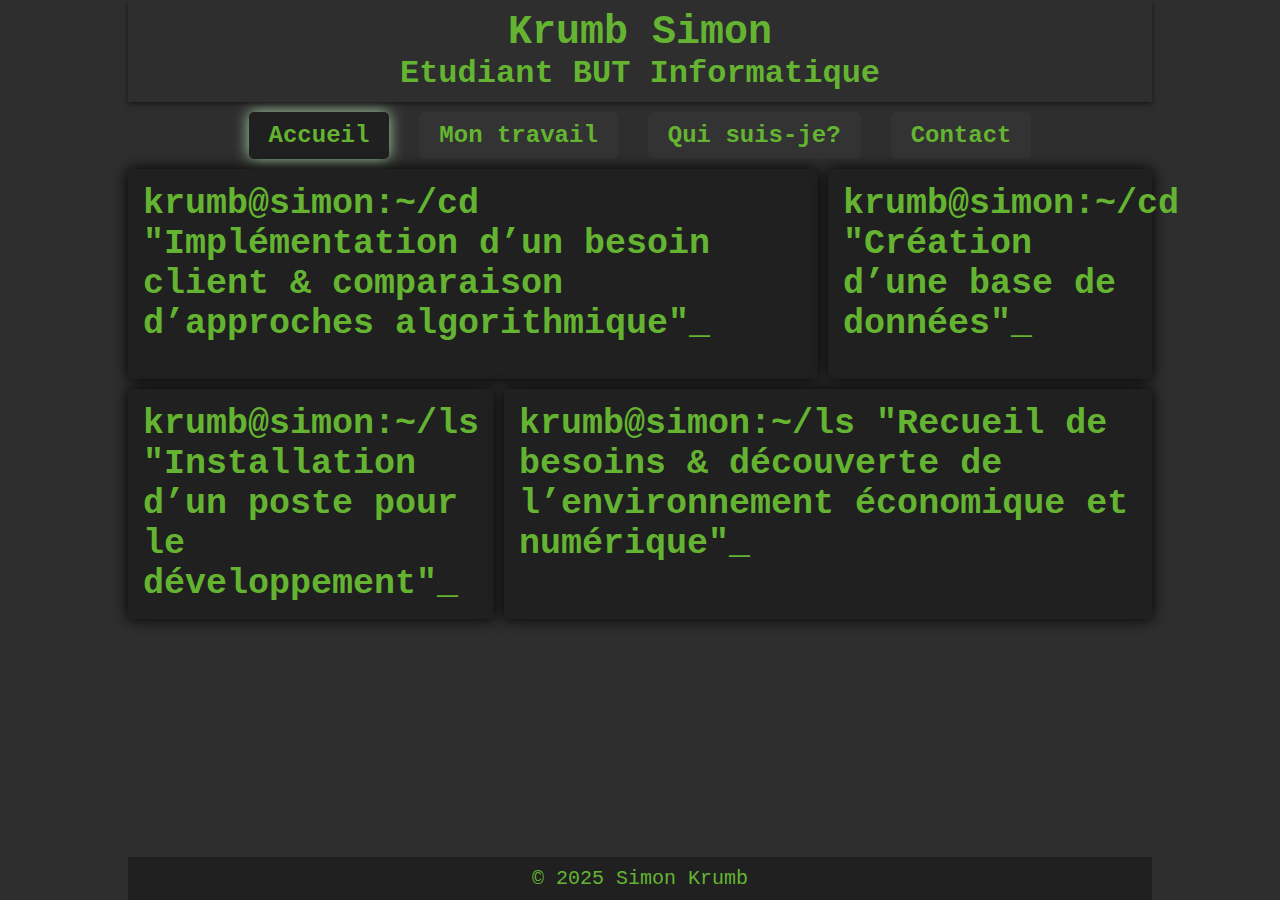
<file: index.html>
<!DOCTYPE html>
<html lang="fr">
<head>
    <meta charset="UTF-8">
    <meta name="viewport" content="width=device-width, initial-scale=1.0">
    <title>Simon Krumb</title>
    <link rel="stylesheet" href="./css/index.css">
    <link rel="stylesheet" href="./css/global.css">
</head>
<body>
    <header>
        
        <h1>Krumb Simon</h1>
        <h2>Etudiant BUT Informatique</h2>
    </header>

    <nav>
        <ul>
            <li class="current"><a href="">Accueil</a></li>
            <li><a href="./projets/">Mon travail</a></li>
            <li><a href="./qui-suis-je/">Qui suis-je?</a></li>
            <li><a href="./contact/">Contact</a></li>
        </ul>
    </nav>

    <main>
        <div>
            <article>
                <a href="./projets/index.html#1">
                    <div>
                        <h3>krumb@simon:~/cd "Implémentation d’un besoin client & comparaison d’approches algorithmique"_</h3>
                    </div>
                </a>
            </article>

            <article>
                <a href="./projets/index.html#3">
                    <div>
                        <h3>krumb@simon:~/cd "Création d’une base de données"_</h3>
                    </div>
                </a>
            </article>
            
            <article>
                <a href="./projets/index.html#2">
                    <div>
                        <h3>krumb@simon:~/ls "Installation d’un poste pour le développement"_</h3>
                    </div>
                </a>
            </article>
            
            <article>
                <a href="./projets/index.html#4">
                    <div>
                        <h3>krumb@simon:~/ls "Recueil de besoins & découverte de l’environnement économique et numérique"_</h3>
                    </div>
                </a>
            </article>
        </div>
    </main>

    <footer>
        <p>&copy; 2025 Simon Krumb</p>
    </footer>
</body>
</html>
</file>
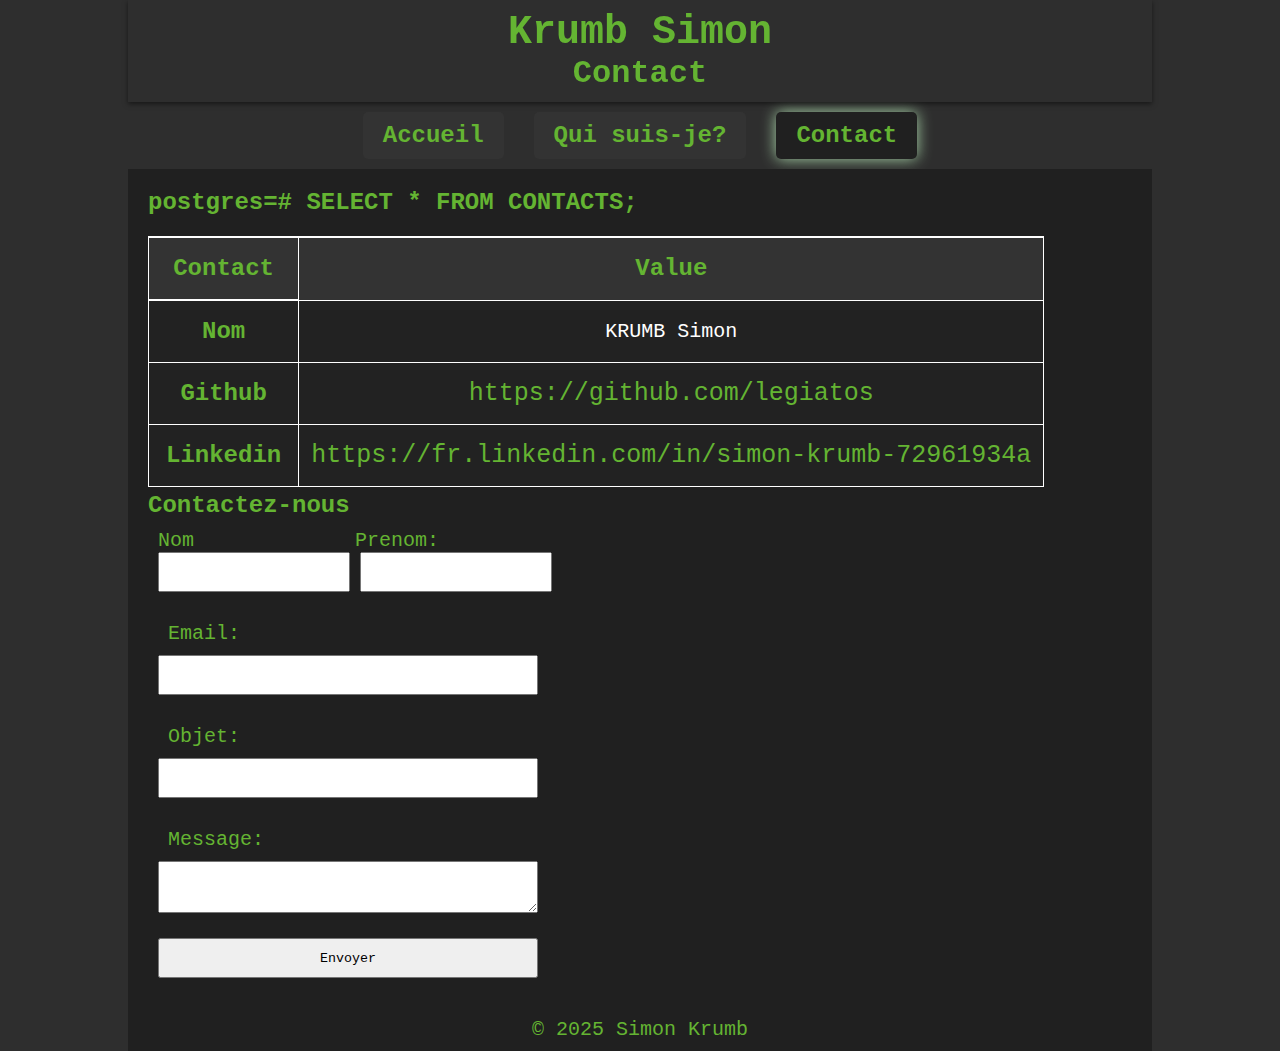
<file: contact/index.html>
<!DOCTYPE html>
<html lang="fr">
<head>
    <meta charset="UTF-8">
    <meta name="viewport" content="width=device-width, initial-scale=1.0">
    <title>Contact</title>
    <link rel="stylesheet" href="../css/global.css">
    <link rel="stylesheet" href="contact.css">
</head>
<body>
    <header>
        <h1>Krumb Simon</h1>
        <h2>Contact</h2>
    </header>

    <nav>
        <ul>
            <li><a href="../">Accueil</a></li>
            <!-- <li><a href="../projets/">Mon travail</a></li> -->
            <li><a href="../qui-suis-je/">Qui suis-je?</a></li>
            <li class="current"><a href="../contact/">Contact</a></li>
        </ul>
    </nav>

    <main>
        <article>
            <h4>postgres=# SELECT * FROM CONTACTS;</h4>
            <div class="ascii-table-container">
                <table class="ascii-table">
                    <thead>
                        <tr>
                            <th><h4>Contact</h4></th>
                            <th><h4>Value</h4></th>
                        </tr>
                    </thead>
                    <tbody>
                        <tr>
                            <th><h4>Nom</h4></th>
                            <td><p>KRUMB Simon</p></td>
                        </tr>
                        <tr>
                            <th><h4>Github</h4></th>
                            <td><p><a href="https://github.com/legiatos" target="_blank">https://github.com/legiatos</a></p></td>
                        </tr>
                        <!-- <tr>
                            <th><h4>E-Mail</h4></th>
                            <td><p><a href="mailto:simon.krumb@gmail.com" target="_blank">simon.krumb@gmail.com</a></p></td>
                        </tr> -->
                        <!-- <tr>
                            <th><h4>Adresse</h4></th>
                            <td><p>137 Ch. des Monts dessus 73000 Bassens</p></td>
                        </tr> -->
                        <tr>
                            <th><h4>Linkedin</h4></th>
                            <td><p><a href="https://fr.linkedin.com/in/simon-krumb-72961934a" target="_blank">https://fr.linkedin.com/in/simon-krumb-72961934a</a></p></td>
                        </tr>
                    </tbody>
                </table>
            </div>
            
            <h4>Contactez-nous</h4>
            <div class="form">
                <form action="">
                    <div>
                        <label><p>Nom</p><input type="text" name="nom" id="nom"></label>
                        <label><p>Prenom: </p><input type="text" name="prenom" id="prenom"></label>
                    </div>
                    <label><p>Email: </p><input type="email" name="mail" id="mail"></label>
                    
                    <!-- <label>
                        <p>Option: </p>
                        <select name="" id="">
                            <option value="">1</option>
                            <option value="">2</option>
                            <option value="">3</option>
                            <option value="">4</option>
                            <option value="">5</option>
                        </select>
                    </label> -->
                    <label><p>Objet: </p><input type="text" name="objet" id="objet"></label>
                    
                    <label><p>Message: </p><textarea name="message" id="message"></textarea></label>
                    <input type="submit" value="Envoyer">
                </form>
                
            </div>
        </article>
    </main>

    <footer>
        <p>&copy; 2025 Simon Krumb</p>
    </footer>
</body>
</html>
</file>
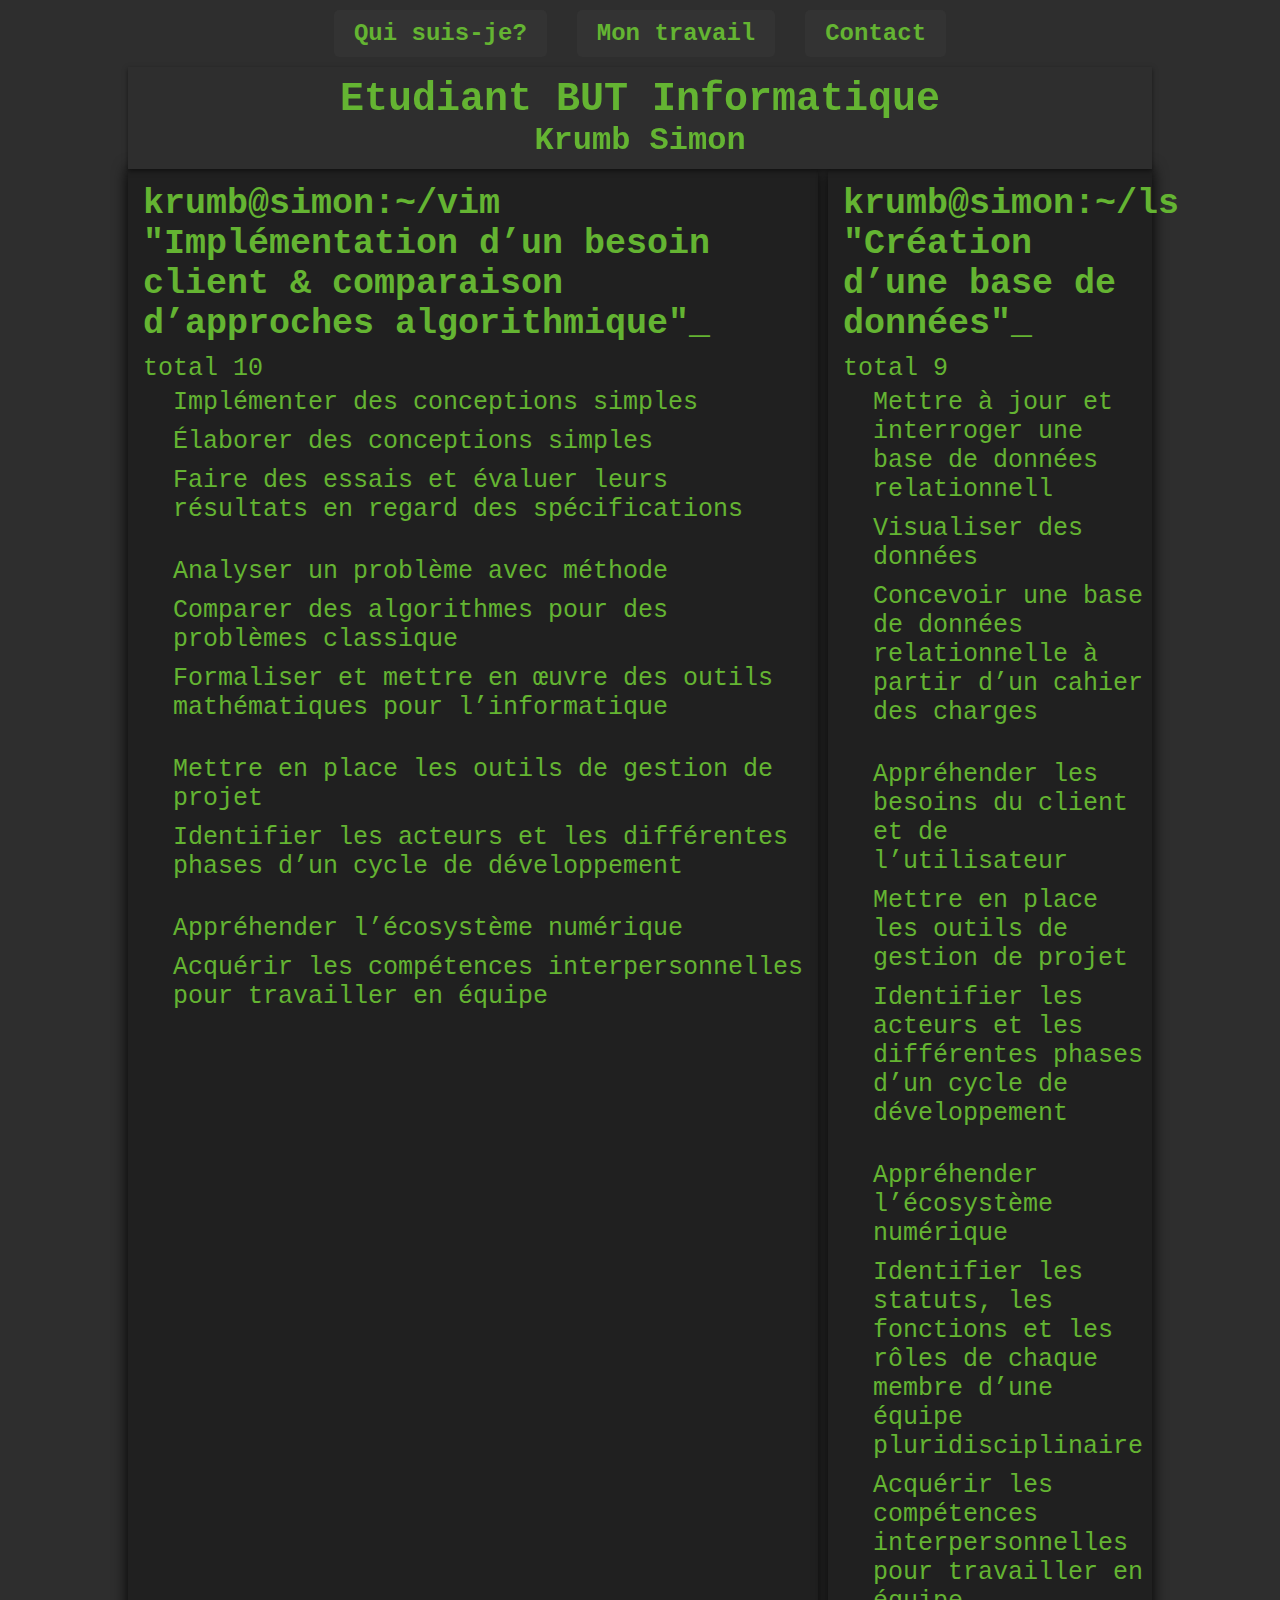
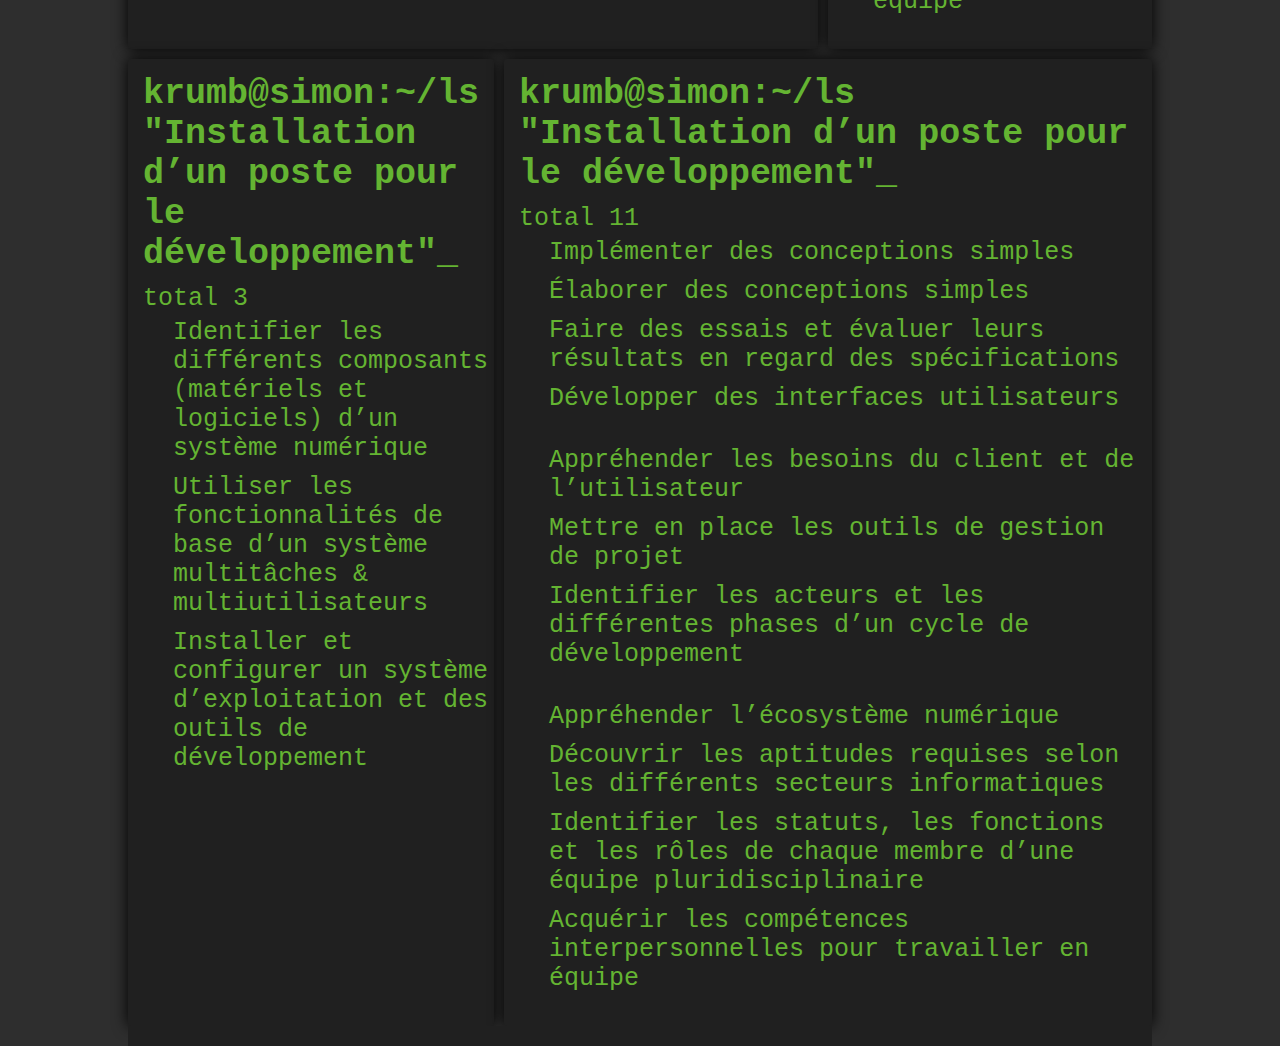
<file: html/index.html>
<!-- pas de "mes projets: " -->

<!DOCTYPE html>
<html lang="fr">
<head>
    <meta charset="UTF-8">
    <meta name="viewport" content="width=device-width, initial-scale=1.0">
    <title>Simon Krumb</title>
    <link rel="stylesheet" href="../css/index.css">
    <link rel="stylesheet" href="../css/global.css">
</head>
    <nav>
        <ul>
            <li><a href="./qui_suis_je.html">Qui suis-je?</a></li>
            <li><a href="./projets.html">Mon travail</a></li>
            <li><a href="./contact.html">Contact</a></li>
        </ul>
    </nav>
    <header>
        <h1>Etudiant BUT Informatique</h1>
        <h2>Krumb Simon</h2>
    </header>
    <main>
        <div>
            <article>
                <a href="projets.html">
                    <div>
                        <h3>krumb@simon:~/vim "Implémentation d’un besoin client & comparaison d’approches algorithmique"_</h3>
                        <p>total 10</p>
                        <ul>
                            <li>Implémenter des conceptions simples</li>
                            <li>Élaborer des conceptions simples</li>
                            <li>Faire des essais et évaluer leurs résultats en regard des spécifications</li>
                            <br>
                            <li>Analyser un problème avec méthode</li>
                            <li>Comparer des algorithmes pour des problèmes classique</li>
                            <li>Formaliser et mettre en œuvre des outils mathématiques pour l’informatique</li>
                            <br>
                            <li>Mettre en place les outils de gestion de projet</li>
                            <li>Identifier les acteurs et les différentes phases d’un cycle de développement</li>
                            <br>
                            <li>Appréhender l’écosystème numérique</li>
                            <li>Acquérir les compétences interpersonnelles pour travailler en équipe</li>
                        </ul>
                    </div>
                </a>
            </article>

            
            <article>
                <a href="./projets.html">
                    <div>
                        <h3>krumb@simon:~/ls "Création d’une base de données"_</h3>
                        <p>total 9</p>
                        <ul>
                            <li>Mettre à jour et interroger une base de données relationnell</li>
                            <li>Visualiser des données</li>
                            <li>Concevoir une base de données relationnelle à partir d’un cahier des charges</li>
                            <br>
                            <li>Appréhender les besoins du client et de l’utilisateur</li>
                            <li>Mettre en place les outils de gestion de projet</li>
                            <li>Identifier les acteurs et les différentes phases d’un cycle de développement</li>
                            <br>
                            <li>Appréhender l’écosystème numérique</li>
                            <li>Identifier les statuts, les fonctions et les rôles de chaque membre d’une équipe pluridisciplinaire</li>
                            <li>Acquérir les compétences interpersonnelles pour travailler en équipe</li>
                            <br>
                        </ul>
                    </div>
                </a>
                
                
            </article>
            <article>
                <a href="./projets.html">
                    <div>
                        <h3>krumb@simon:~/ls "Installation d’un poste pour le développement"_</h3>
                        <p>total 3</p>
                        <ul>
                            <li>Identifier les différents composants (matériels et logiciels) d’un système numérique</li>
                            <li>Utiliser les fonctionnalités de base d’un système multitâches & multiutilisateurs</li>
                            <li>Installer et configurer un système d’exploitation et des outils de développement</li>
                        </ul>
                    </div>
                </a>
            </article>
            <article>
                <a href="./projets.html">
                    <div>
                        <h3>krumb@simon:~/ls "Installation d’un poste pour le développement"_</h3>
                        <p>total 11</p>
                        <ul>
                            <li>Implémenter des conceptions simples</li>
                            <li>Élaborer des conceptions simples</li>
                            <li>Faire des essais et évaluer leurs résultats en regard des spécifications</li>
                            <li>Développer des interfaces utilisateurs</li>
                            <br>
                            <li>Appréhender les besoins du client et de l’utilisateur</li>
                            <li>Mettre en place les outils de gestion de projet</li>
                            <li>Identifier les acteurs et les différentes phases d’un cycle de développement</li>
                            <br>
                            <li>Appréhender l’écosystème numérique</li>
                            <li>Découvrir les aptitudes requises selon les différents secteurs informatiques</li>
                            <li>Identifier les statuts, les fonctions et les rôles de chaque membre d’une équipe pluridisciplinaire</li>
                            <li>Acquérir les compétences interpersonnelles pour travailler en équipe</li>
                            <br>
                        </ul>
                    </div>
                </a>
            </article>
        </div>

    </main>
    <footer>

    </footer>
</html>
</file>
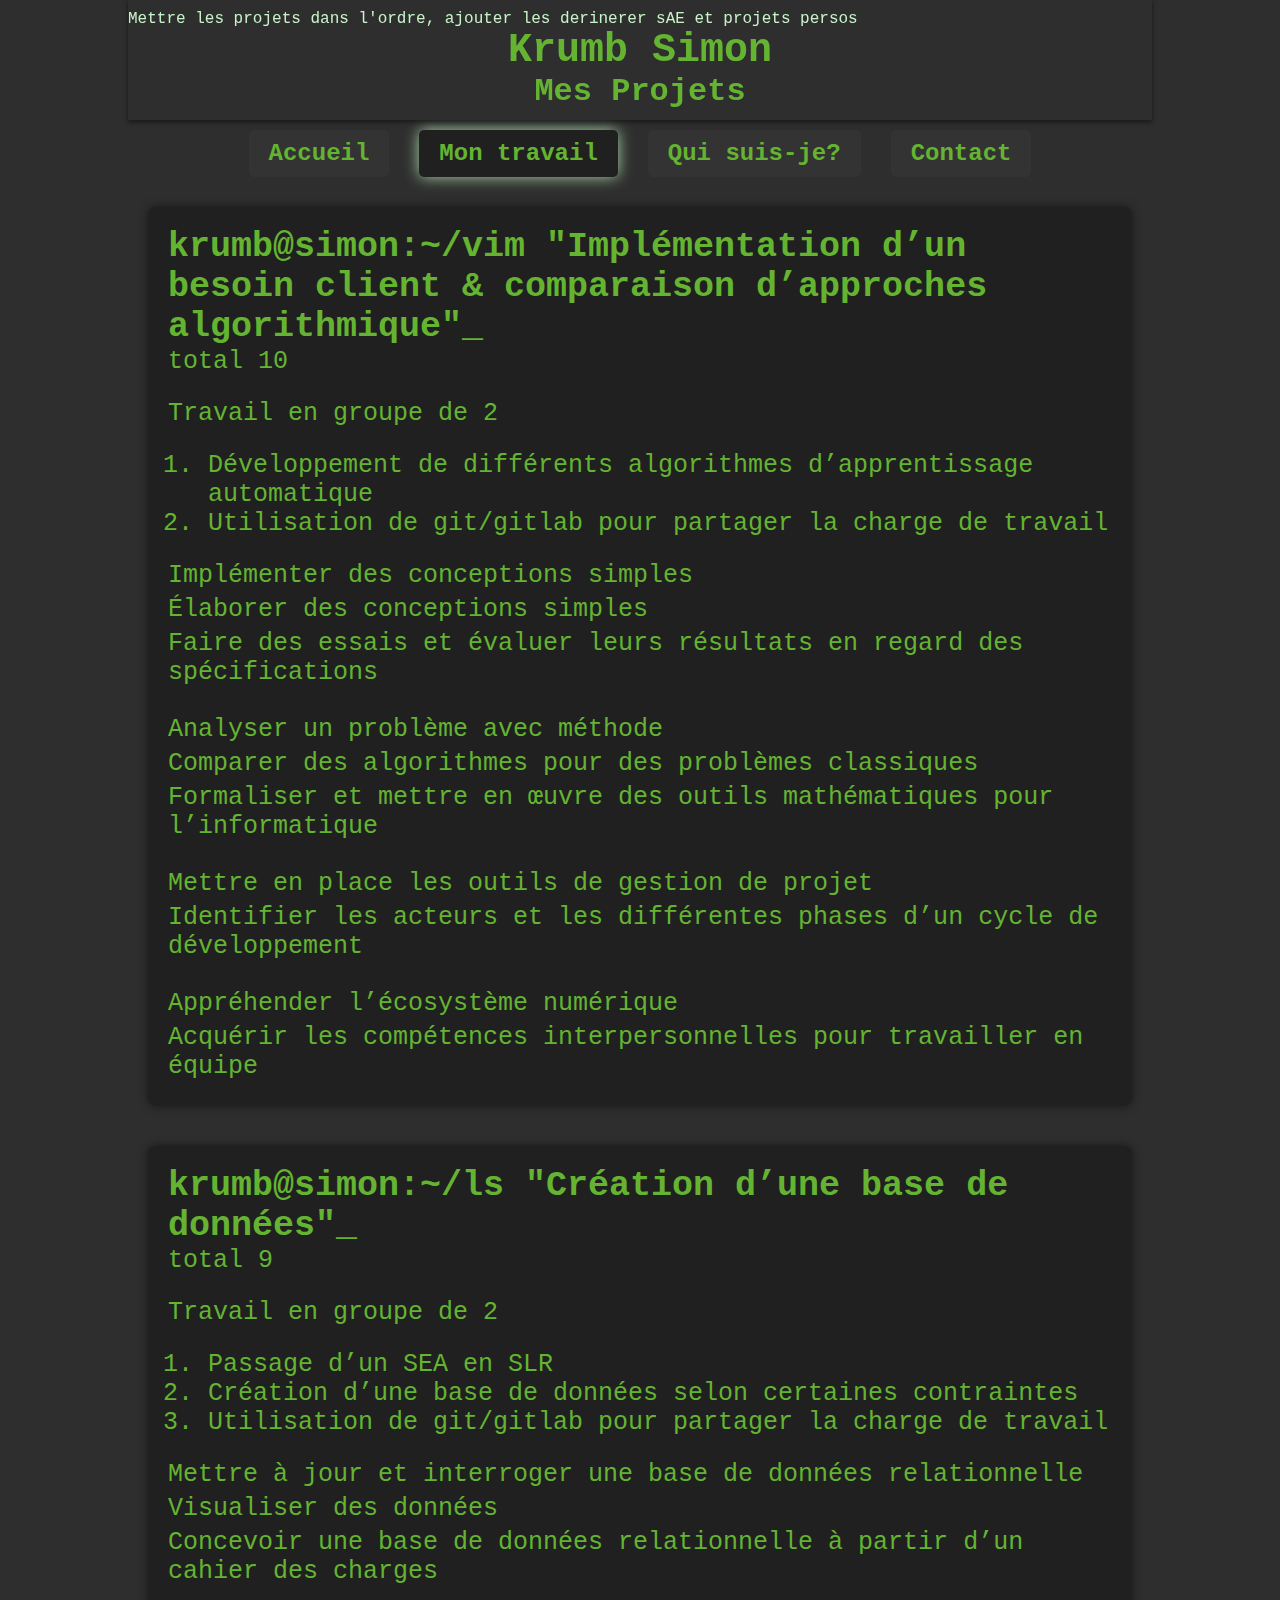
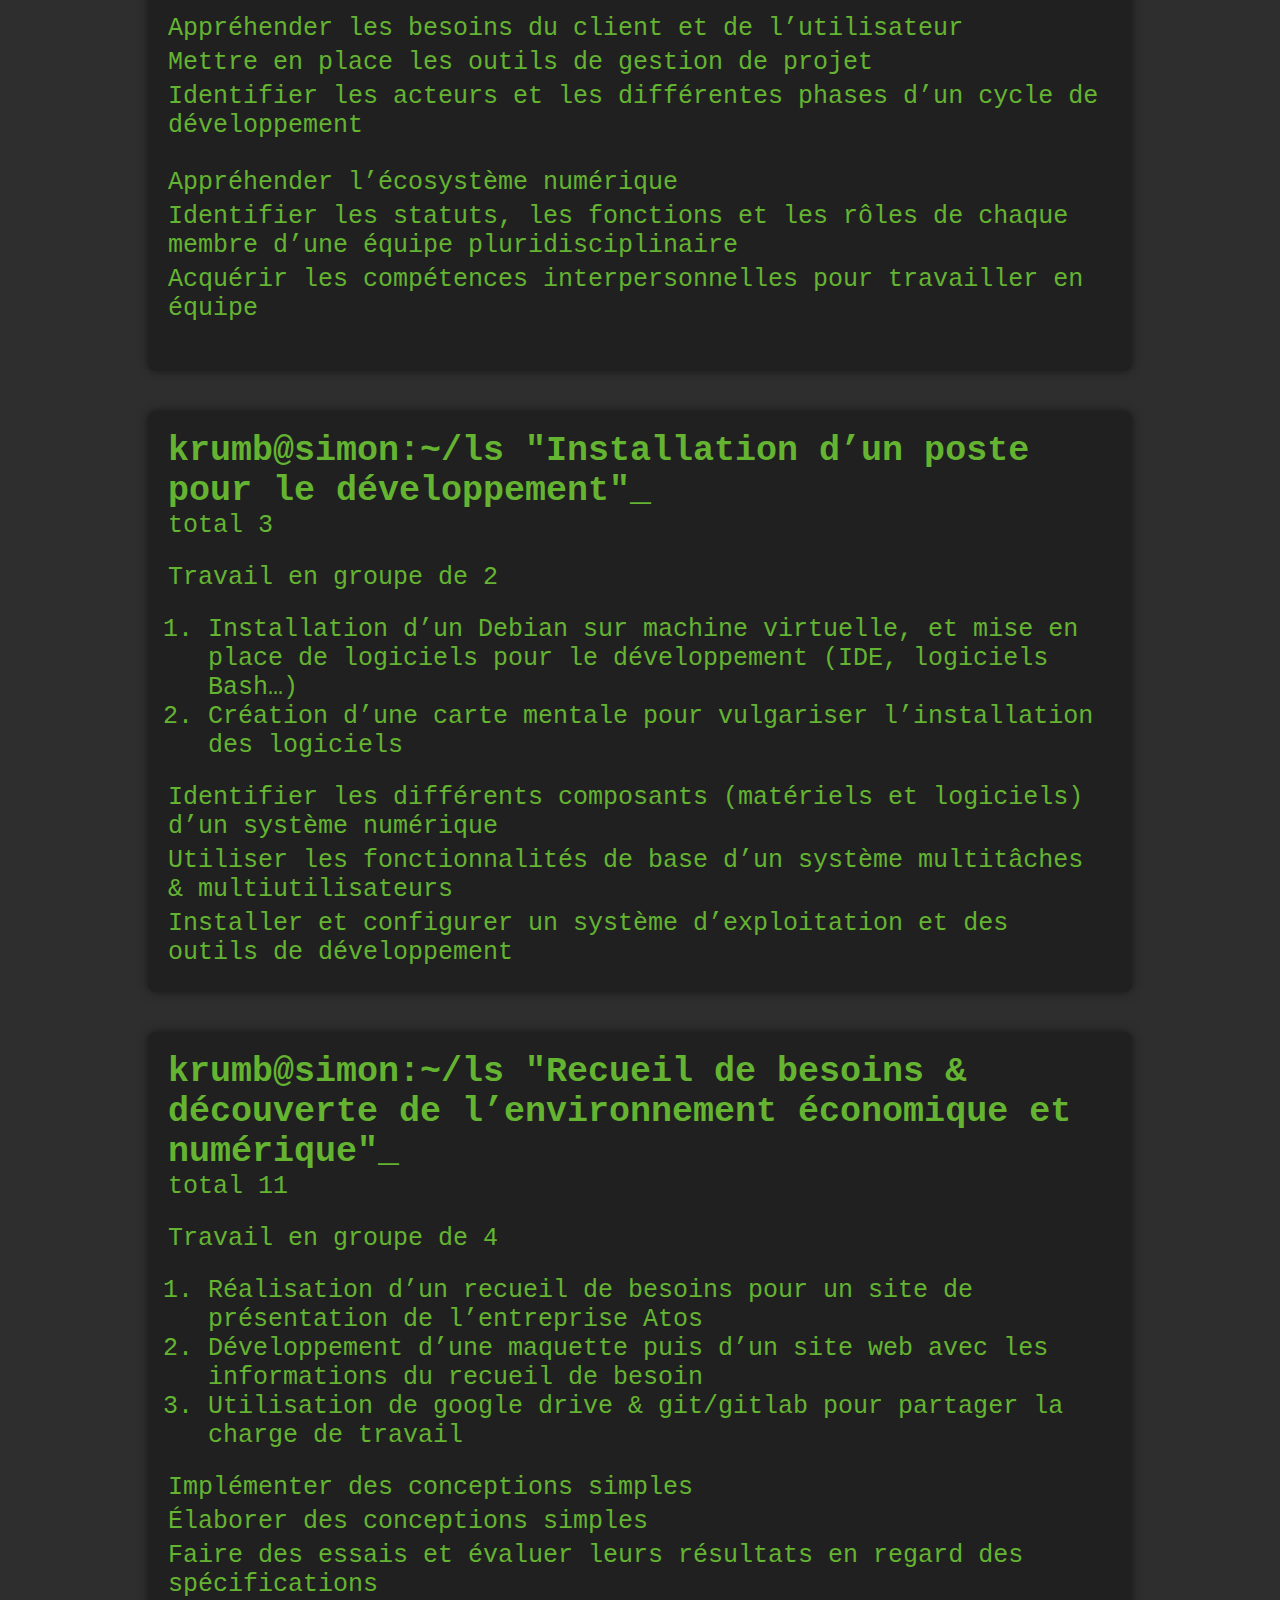
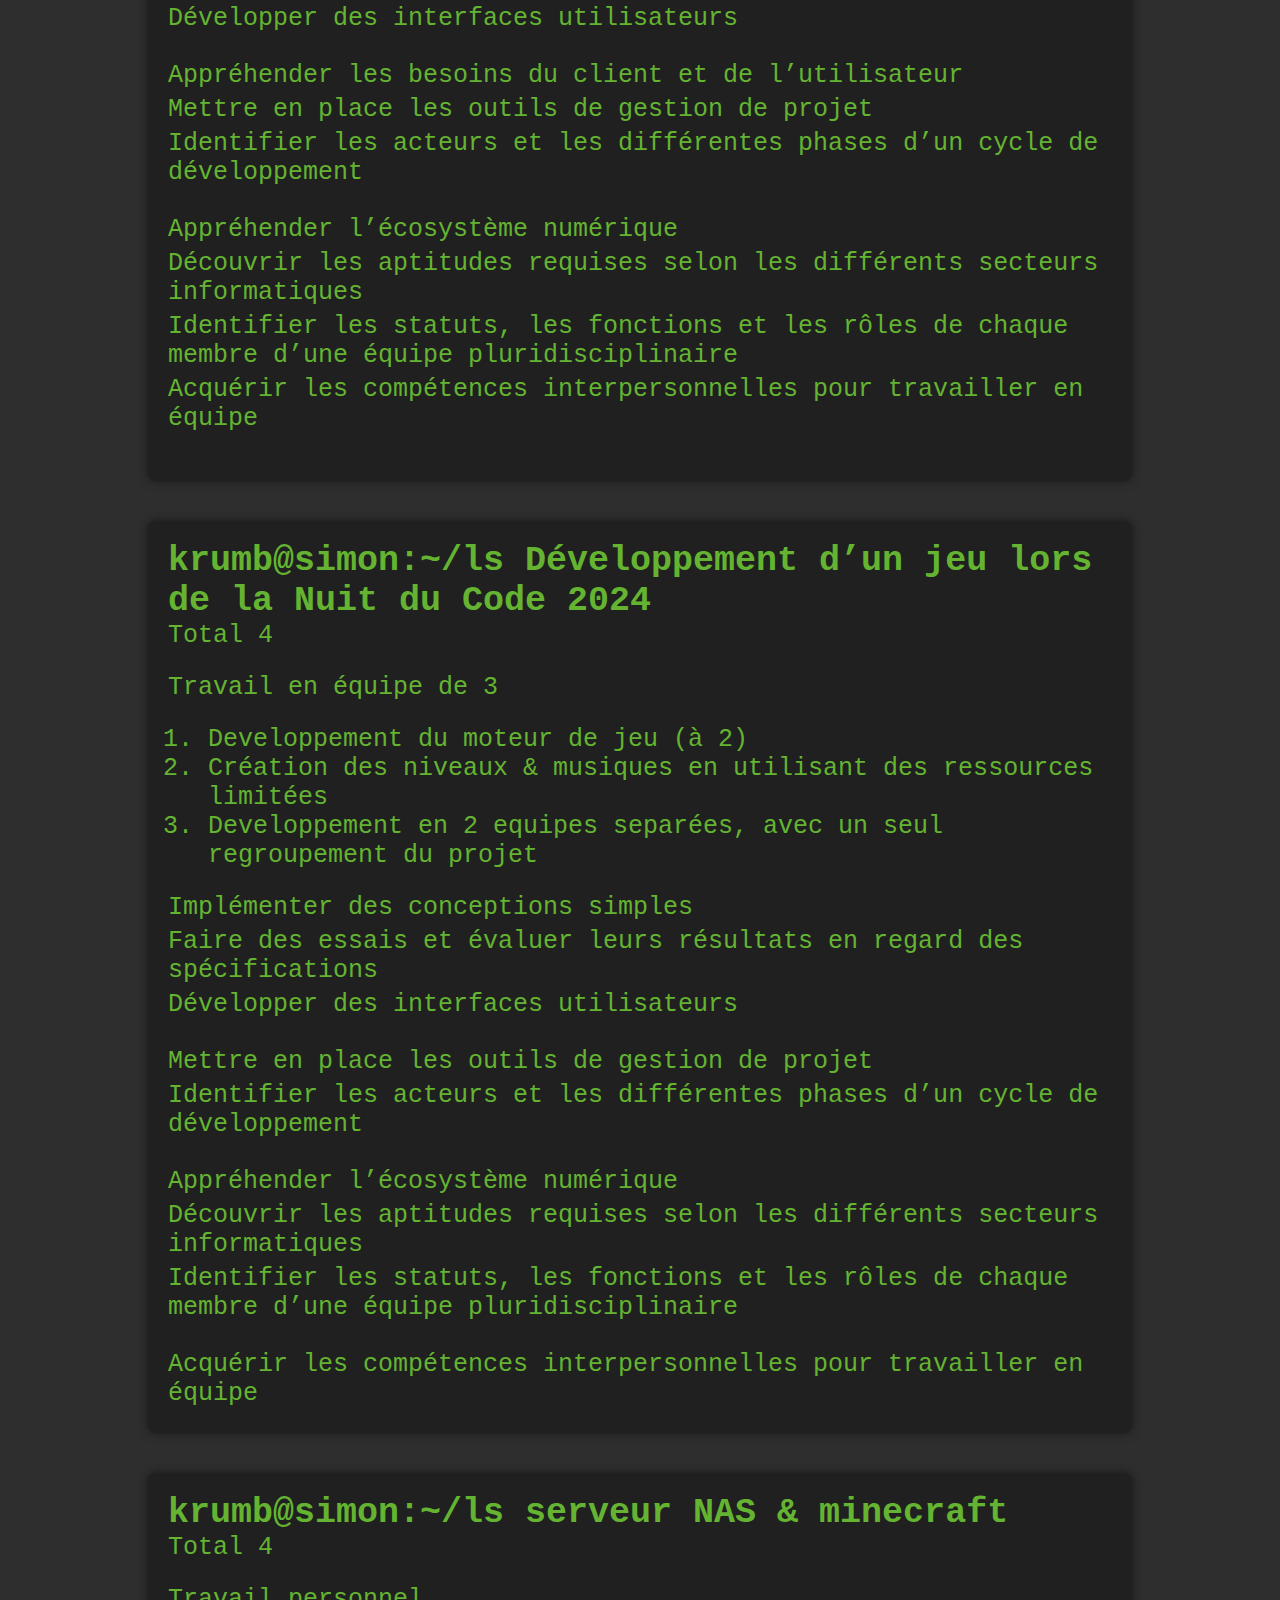
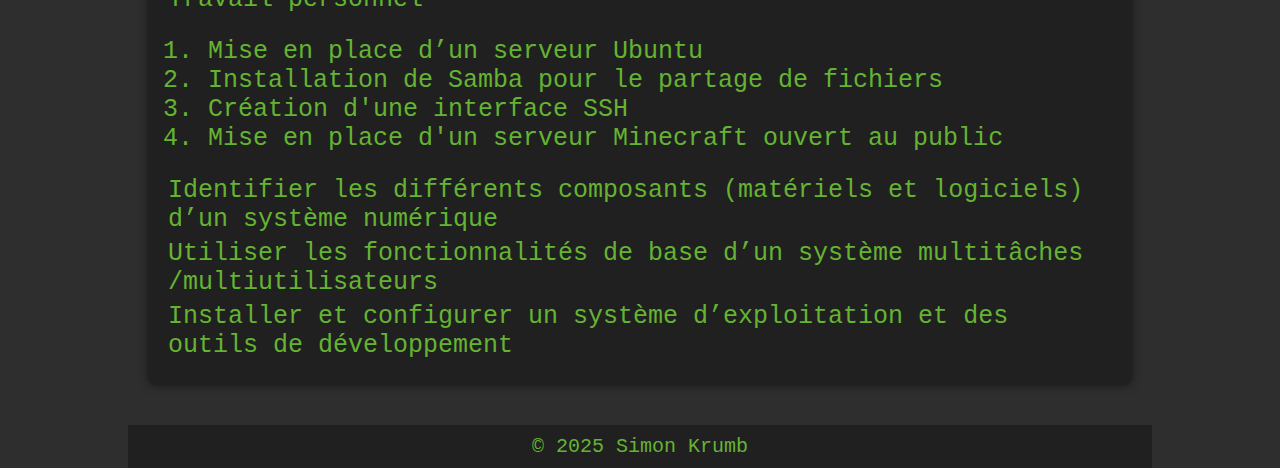
<file: projets/index.html>
<!DOCTYPE html>
<html lang="fr">
<head>
    <meta charset="UTF-8">
    <meta name="viewport" content="width=device-width, initial-scale=1.0">
    <title>Mes Projets</title>
    <link rel="stylesheet" href="../css/global.css">
    <link rel="stylesheet" href="projets.css">
</head>
<body>
    <header>
        Mettre les projets dans l'ordre, ajouter les derinerer sAE et projets persos
        <h1>Krumb Simon</h1>
        <h2>Mes Projets</h2>
    </header>

    <nav>
        <ul>
            <li><a href="../">Accueil</a></li>
            <li class="current"><a href="../projets/">Mon travail</a></li>
            <li><a href="../qui-suis-je/">Qui suis-je?</a></li>
            <li><a href="../contact/">Contact</a></li>
        </ul>
    </nav>

    <main>
        <div>
            <article id="1">
                <a href="#1">
                    <div>
                        <h3>krumb@simon:~/vim "Implémentation d’un besoin client & comparaison d’approches algorithmique"_</h3>
                        <p>total 10</p>
                        <br>
                        <p>Travail en groupe de 2</p>
                        <br>
                        <ol>
                            <li>Développement de différents algorithmes d’apprentissage automatique</li>
                            <li>Utilisation de git/gitlab pour partager la charge de travail</li>
                        </ol>
                        <br>
                        <ul>
                            <li>Implémenter des conceptions simples</li>
                            <li>Élaborer des conceptions simples</li>
                            <li>Faire des essais et évaluer leurs résultats en regard des spécifications</li>
                            <br>
                            <li>Analyser un problème avec méthode</li>
                            <li>Comparer des algorithmes pour des problèmes classiques</li>
                            <li>Formaliser et mettre en œuvre des outils mathématiques pour l’informatique</li>
                            <br>
                            <li>Mettre en place les outils de gestion de projet</li>
                            <li>Identifier les acteurs et les différentes phases d’un cycle de développement</li>
                            <br>
                            <li>Appréhender l’écosystème numérique</li>
                            <li>Acquérir les compétences interpersonnelles pour travailler en équipe</li>
                        </ul>
                        
                    </div>
                </a>
            </article>

            <article id="3">
                <a href="#3">
                    <div>
                        <h3>krumb@simon:~/ls "Création d’une base de données"_</h3>
                        <p>total 9</p>
                        <br>
                        <p>Travail en groupe de 2</p>
                        <br>
                        <ol>
                            <li>Passage d’un SEA en SLR</li> 
                            <li>Création d’une base de données selon certaines contraintes </li>
                            <li>Utilisation de git/gitlab pour partager la charge de travail </li>
                        </ol>
                        <br>
                        <ul>
                            <li>Mettre à jour et interroger une base de données relationnelle</li>
                            <li>Visualiser des données</li>
                            <li>Concevoir une base de données relationnelle à partir d’un cahier des charges</li>
                            <br>
                            <li>Appréhender les besoins du client et de l’utilisateur</li>
                            <li>Mettre en place les outils de gestion de projet</li>
                            <li>Identifier les acteurs et les différentes phases d’un cycle de développement</li>
                            <br>
                            <li>Appréhender l’écosystème numérique</li>
                            <li>Identifier les statuts, les fonctions et les rôles de chaque membre d’une équipe pluridisciplinaire</li>
                            <li>Acquérir les compétences interpersonnelles pour travailler en équipe</li>
                            <br>
                        </ul>
                    </div>
                </a>
            </article>
            
            <article id="2">
                <a href="#2">
                    <div>
                        <h3>krumb@simon:~/ls "Installation d’un poste pour le développement"_</h3>
                        <p>total 3</p>
                        <br>
                        <p>Travail en groupe de 2</p>
                        <br>
                        <ol>
                            <li>Installation d’un Debian sur machine virtuelle, et mise en place de logiciels pour le développement (IDE, logiciels Bash…)</li> 
                            <li>Création d’une carte mentale pour vulgariser l’installation des logiciels </li>
                        </ol>
                        <br>
                        <ul>
                            <li>Identifier les différents composants (matériels et logiciels) d’un système numérique</li>
                            <li>Utiliser les fonctionnalités de base d’un système multitâches & multiutilisateurs</li>
                            <li>Installer et configurer un système d’exploitation et des outils de développement</li>
                        </ul>
                    </div>
                </a>
            </article>
            
            <article id="4">
                <a href="#4">
                    <div>
                        <h3>krumb@simon:~/ls "Recueil de besoins & découverte de l’environnement économique et numérique"_</h3>
                        <p>total 11</p>
                        <br>
                        <p>Travail en groupe de 4</p>
                        <br>
                        <ol>
                            <li>Réalisation d’un recueil de besoins pour un site de présentation de l’entreprise Atos </li> 
                            <li>Développement d’une maquette puis d’un site web avec les informations du recueil de besoin </li>
                            <li>Utilisation de google drive & git/gitlab pour partager la charge de travail</li>
                        </ol>
                        <br>
                        <ul>
                            <li>Implémenter des conceptions simples</li>
                            <li>Élaborer des conceptions simples</li>
                            <li>Faire des essais et évaluer leurs résultats en regard des spécifications</li>
                            <li>Développer des interfaces utilisateurs</li>
                            <br>
                            <li>Appréhender les besoins du client et de l’utilisateur</li>
                            <li>Mettre en place les outils de gestion de projet</li>
                            <li>Identifier les acteurs et les différentes phases d’un cycle de développement</li>
                            <br>
                            <li>Appréhender l’écosystème numérique</li>
                            <li>Découvrir les aptitudes requises selon les différents secteurs informatiques</li>
                            <li>Identifier les statuts, les fonctions et les rôles de chaque membre d’une équipe pluridisciplinaire</li>
                            <li>Acquérir les compétences interpersonnelles pour travailler en équipe</li>
                            <br>
                        </ul>
                    </div>
                </a>
            </article>
            <article id="5">
                <a href="#5">
                    <h3>krumb@simon:~/ls Développement d’un jeu lors de la Nuit du Code 2024</h3>
                    <p>Total 4</p>
                    <br>
                    <p>Travail en équipe de 3</p>
                    <br>
                    <ol>
                        <li>Developpement du moteur de jeu (à 2)</li>
                        <li>Création des niveaux & musiques en utilisant des ressources limitées</li>
                        <li>Developpement en 2 equipes separées, avec un seul regroupement du projet</li>
                    </ol>
                    <br>
                    <ul>
                        <li>Implémenter des conceptions simples</li>
                        <li>Faire des essais et évaluer leurs résultats en regard des spécifications </li>
                        <li>Développer des interfaces utilisateurs </li>
                        <br>
                        <li>Mettre en place les outils de gestion de projet </li>
                        <li>Identifier les acteurs et les différentes phases d’un cycle de développement</li>
                        <br>
                        <li>Appréhender l’écosystème numérique </li>
                        <li>Découvrir les aptitudes requises selon les différents secteurs informatiques</li>
                        <li>Identifier les statuts, les fonctions et les rôles de chaque membre d’une équipe pluridisciplinaire</li>
                        <br>
                        <li>Acquérir les compétences interpersonnelles pour travailler en équipe</li>
                    </ul>
                </a>
            </article>
            <article id="6">
                <a href="#6">
                    <h3>krumb@simon:~/ls serveur NAS & minecraft</h3>
                    <p>Total 4</p>
                    <br>
                    <p>Travail personnel</p>
                    <br>
                    <ol>
                        <li>Mise en place d’un serveur Ubuntu</li>
                        <li>Installation de Samba pour le partage de fichiers</li>
                        <li>Création d'une interface SSH</li>
                        <li>Mise en place d'un serveur Minecraft ouvert au public</li>
                    </ol>
                    <br>
                    <ul>
                        <li>Identifier les différents composants (matériels et logiciels) d’un système numérique</li>
                        <li>Utiliser les fonctionnalités de base d’un système multitâches /multiutilisateurs </li>
                        <li>Installer et configurer un système d’exploitation et des outils de développement</li>
                    </ul>
                </a>
            </article>
            
        </div>
    </main>

    <footer>
        <p>&copy; 2025 Simon Krumb</p>
    </footer>
</body>
</html>
</file>
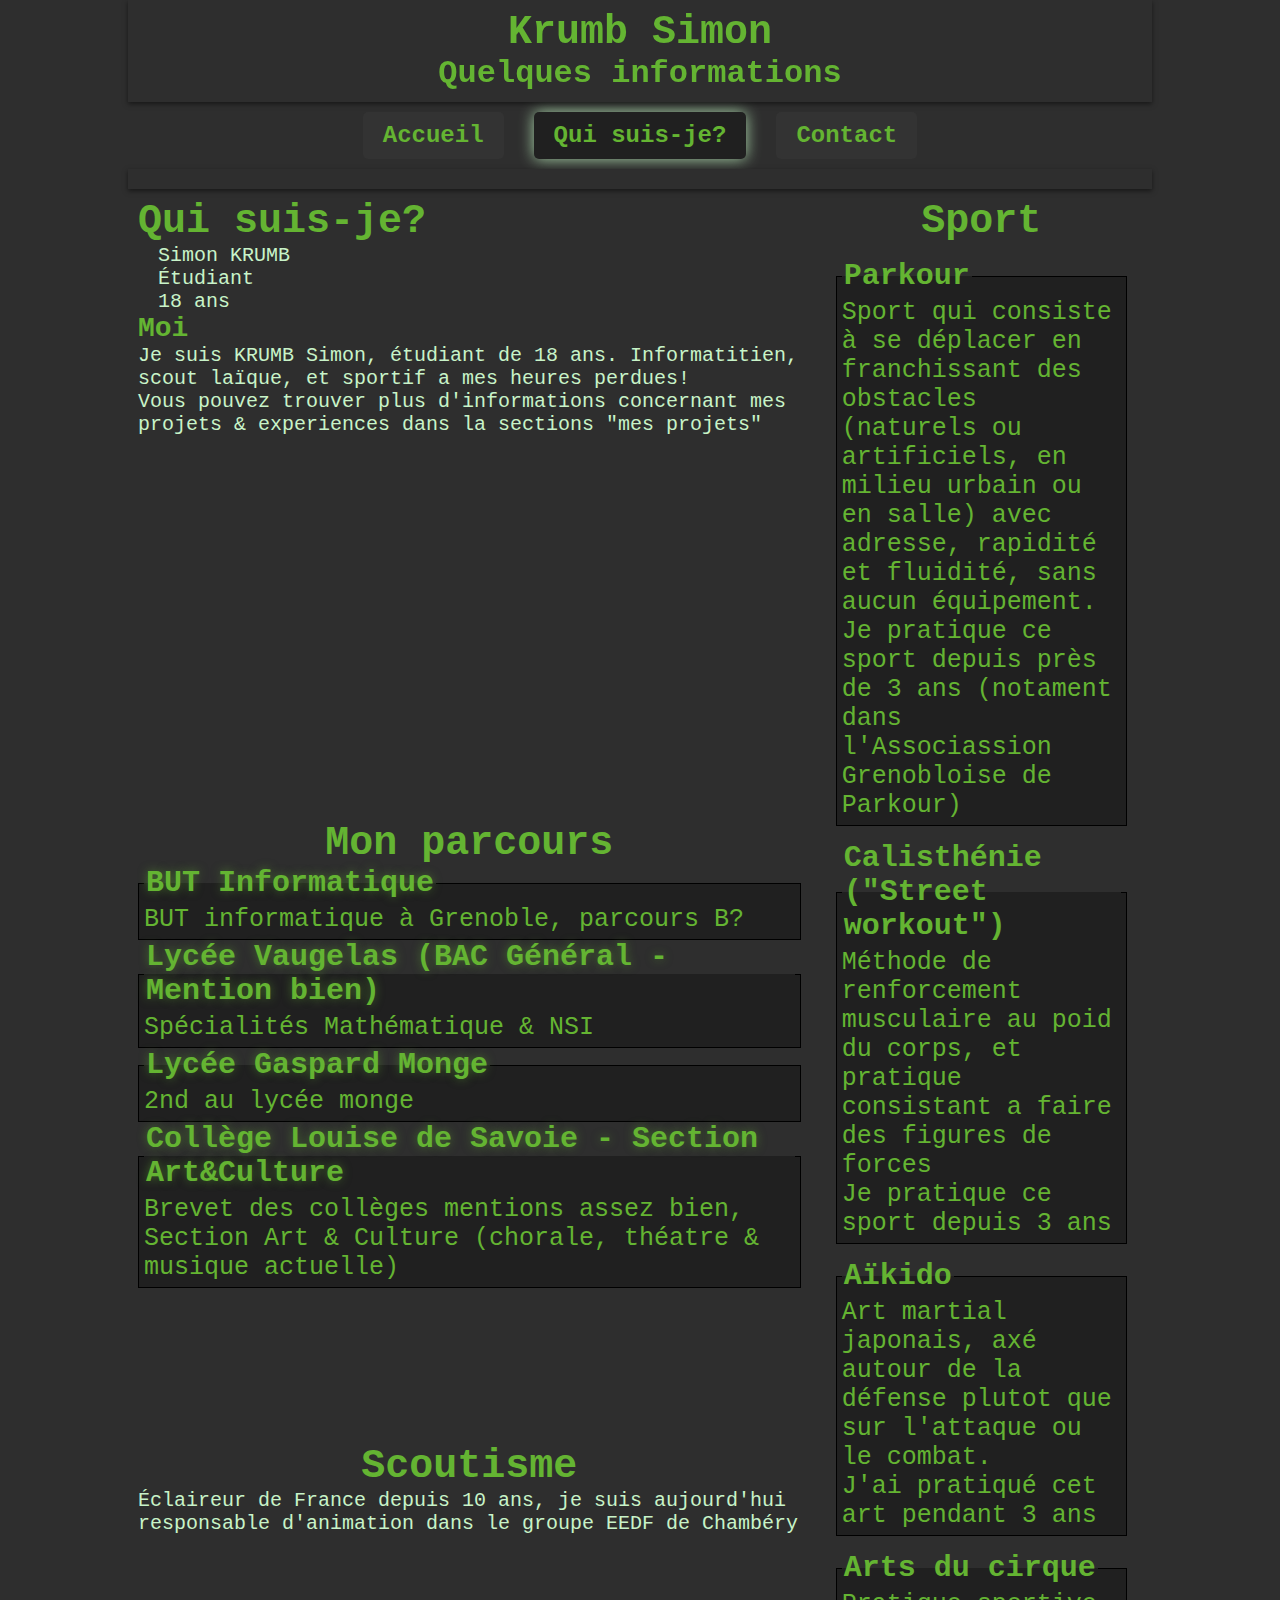
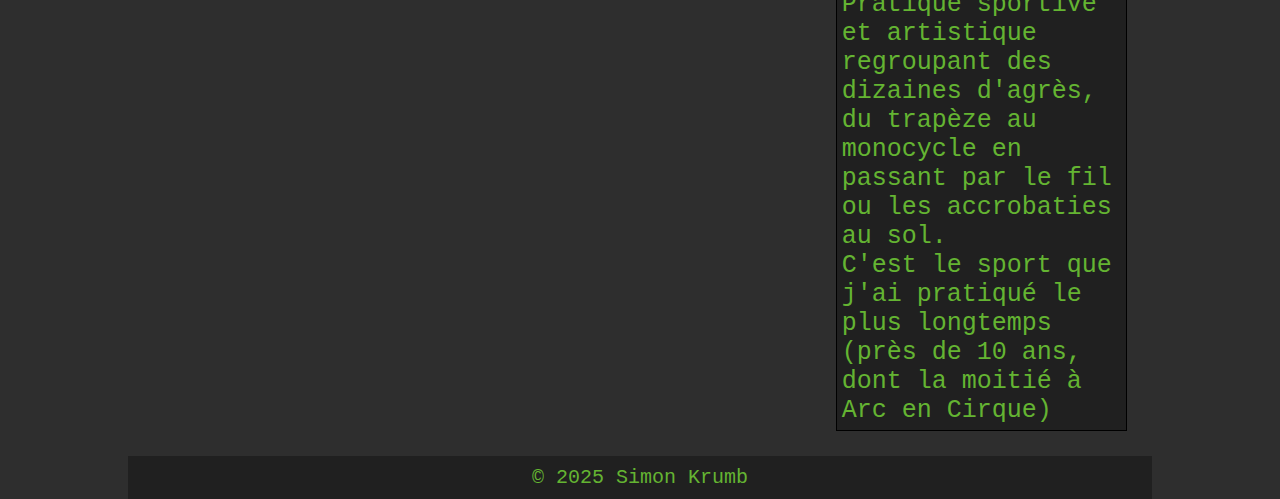
<file: qui-suis-je/index.html>
<!DOCTYPE html>
<html lang="fr">
<head>
    <meta charset="UTF-8">
    <meta name="viewport" content="width=device-width, initial-scale=1.0">
    <title>Qui suis-je?</title>
    <link rel="stylesheet" href="quiSuisJe.css">
    <link rel="stylesheet" href="../css/global.css">
</head>
<body>
    <header>
        <h1>Krumb Simon</h1>
        <h2>Quelques informations</h2>
    </header>
    <nav>
        <ul>
            <li><a href="../">Accueil</a></li>
            <!-- <li><a href="../projets/">Mon travail</a></li> -->
            <li class="current"><a href="../qui-suis-je/">Qui suis-je?</a></li>
            <li><a href="../contact/">Contact</a></li>
        </ul>
    </nav>
    <header>
    </header>
    <main>
        <div class="grille">
            <article class="general">
                <h1>Qui suis-je?</h1>
                <ul>
                    <li><span>Simon KRUMB</span></li>
                    <li><span>Étudiant</span></li>
                    <li><span>18 ans</span></li> <!-- Automatiser l'age -->

                </ul>
                <h3>Moi</h3><br>
                <p>
                    Je suis KRUMB Simon, étudiant de 18 ans. Informatitien, scout laïque, et sportif a mes heures perdues!
                    <br>
                    Vous pouvez trouver plus d'informations concernant mes projets & experiences dans la sections "mes projets"
                </p>
            </article>

            <article class="info">
                <h1>Mon parcours</h1>
                <ul>
                    <li>
                        <fieldset>
                            <legend><h4>BUT Informatique</h4></legend>
                            <p>BUT informatique à Grenoble, parcours B?</p>
                        </fieldset>
                    </li>
                    <li>
                        <fieldset>
                            <legend><h4>Lycée Vaugelas (BAC Général - Mention bien)</h4></legend>
                            <p>Spécialités Mathématique & NSI</p>
                        </fieldset>
                    </li>
                    <li>
                        <fieldset>
                            <legend><h4>Lycée Gaspard Monge</h4></legend>
                            <p>2nd au lycée monge</p>
                        </fieldset>
                    </li>
                    <li>
                        <fieldset>
                            <legend><h4>Collège Louise de Savoie - Section Art&Culture</h4></legend>
                            <p>Brevet des collèges mentions assez bien, 
                            <br>Section Art & Culture (chorale, théatre & musique actuelle)</p>
                        </fieldset>
                    </li>
                </ul>
            </article>
            
            <article class="sport">
                <h1>Sport</h1>
                <ul>
                    <li>
                        <fieldset>
                            <legend>
                                <h4>Parkour</h4>
                            </legend>
                            <p>Sport qui consiste à se déplacer en franchissant des obstacles (naturels ou artificiels, en milieu urbain ou en salle) avec adresse, rapidité et fluidité, sans aucun équipement.</p>
                            <p>Je pratique ce sport depuis près de 3 ans (notament dans l'Associassion Grenobloise de Parkour)</p>
                        </fieldset>
                    </li>
                    <li>
                        <fieldset>
                            <legend>
                                <h4>Calisthénie ("Street workout")</h4>
                            </legend>
                            <p>Méthode de renforcement musculaire au poid du corps, et pratique consistant a faire des figures de forces</p>
                            <p>Je pratique ce sport depuis 3 ans</p>
                        </fieldset>
                    </li>
                    <li>
                        <fieldset>
                            <legend>
                                <h4>Aïkido</h4>
                            </legend>
                            <p>Art martial japonais, axé autour de la défense plutot que sur l'attaque ou le combat.</p>
                            <p>J'ai pratiqué cet art pendant 3 ans</p>
                        </fieldset>
                    </li>
                    <li>
                        <fieldset>
                            <legend>
                                <h4>Arts du cirque</h4>
                            </legend>
                            <p>Pratique sportive et artistique regroupant des dizaines d'agrès, du trapèze au monocycle en passant par le fil ou les accrobaties au sol.</p>
                            <p>C'est le sport que j'ai pratiqué le plus longtemps (près de 10 ans, dont la moitié à Arc en Cirque)</p>
                        </fieldset>
                    </li>
                </ul>
            </article>
            <article class="scout">
                <h1>Scoutisme</h1>
                <p>Éclaireur de France depuis 10 ans, je suis aujourd'hui responsable d'animation dans le groupe EEDF de Chambéry</p>
                <!-- ajouter des trucs, ptet une photo -->

            </article>
        </div>
    </main>
    <footer>
        <p>&copy; 2025 Simon Krumb</p>
    </footer>
</body>
</html>
</file>
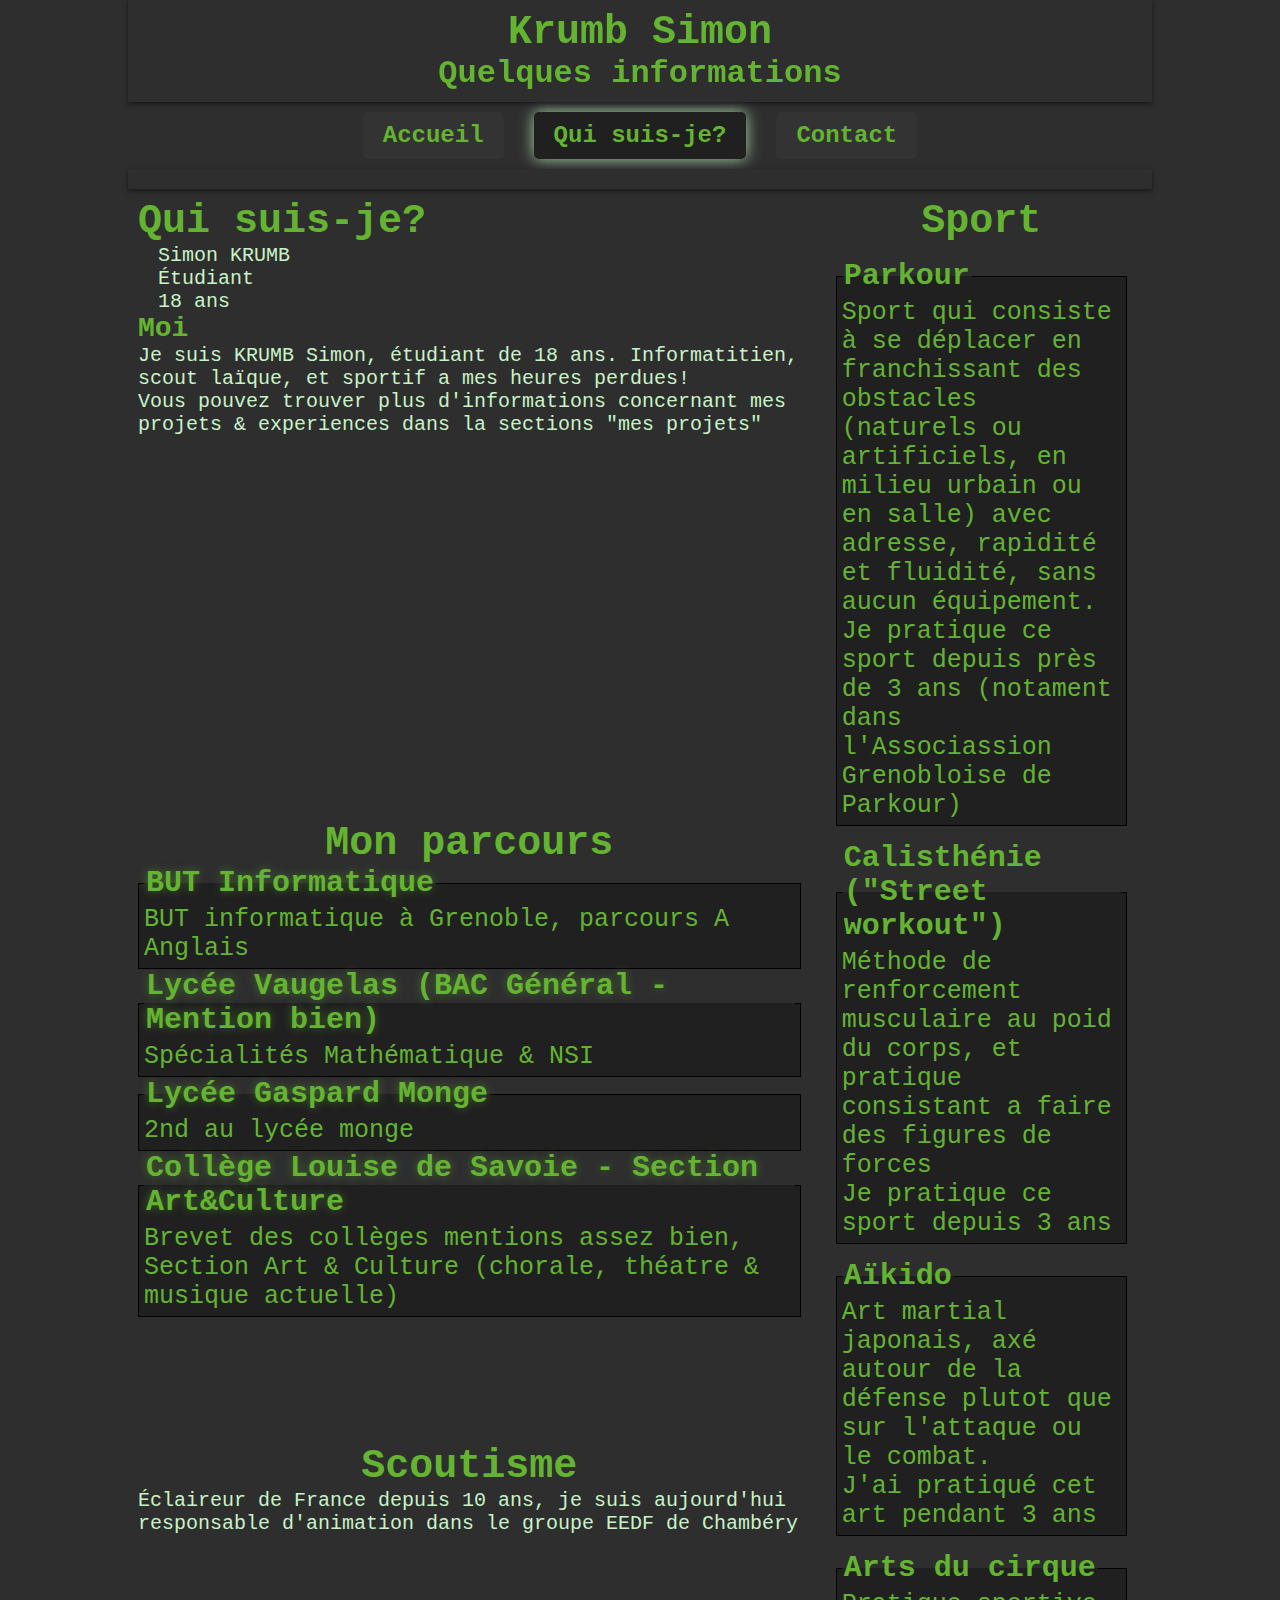
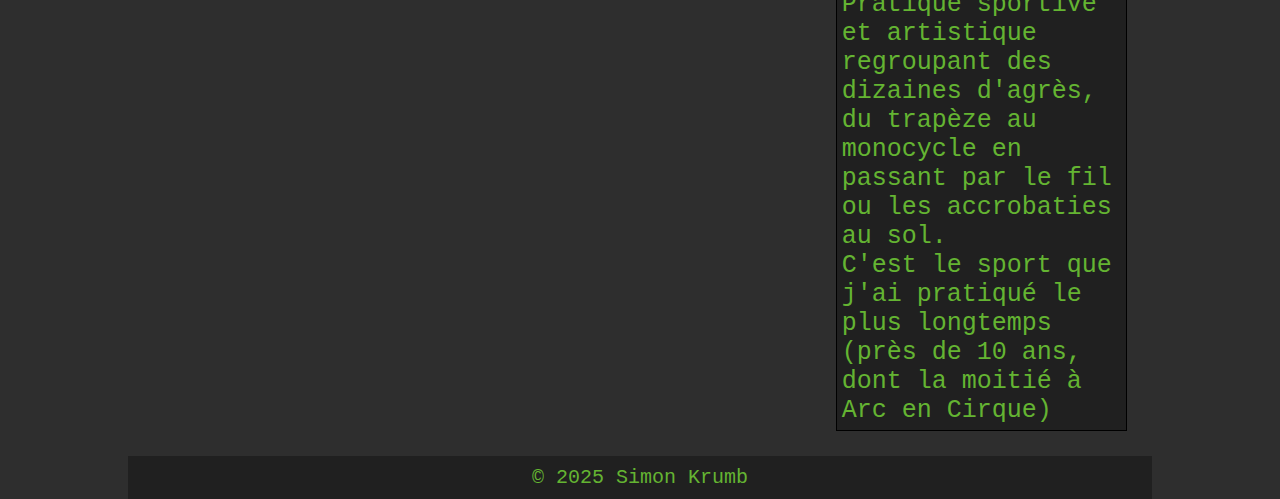
<file: qui-suis-je/indexOld.html>
<!DOCTYPE html>
<html lang="fr">
<head>
    <meta charset="UTF-8">
    <meta name="viewport" content="width=device-width, initial-scale=1.0">
    <title>Qui suis-je?</title>
    <link rel="stylesheet" href="quiSuisJeOld.css">
    <link rel="stylesheet" href="../css/global.css">
</head>
<body>
    <header>
        <h1>Krumb Simon</h1>
        <h2>Quelques informations</h2>
    </header>
    <nav>
        <ul>
            <li><a href="../">Accueil</a></li>
            <!-- <li><a href="../projets/">Mon travail</a></li> -->
            <li class="current"><a href="../qui-suis-je/">Qui suis-je?</a></li>
            <li><a href="../contact/">Contact</a></li>
        </ul>
    </nav>
    <header>
    </header>
    <main>
        <!-- Projet: mettre les projets dans l'ordre -->
        <div class="grille">
            <article class="general">
                <h1>Qui suis-je?</h1>
                <ul>
                    <li><span>Simon KRUMB</span></li>
                    <li><span>Étudiant</span></li>
                    <li><span>18 ans</span></li> <!-- Automatiser l'age -->

                </ul>
                <h3>Moi</h3><br>
                <p>
                    Je suis KRUMB Simon, étudiant de 18 ans. Informatitien, scout laïque, et sportif a mes heures perdues!
                    <br>
                    Vous pouvez trouver plus d'informations concernant mes projets & experiences dans la sections "mes projets"
                </p>
            </article>

            <article class="info">
                <h1>Mon parcours</h1>
                <ul>
                    <li>
                        <fieldset>
                            <legend><h4>BUT Informatique</h4></legend>
                            <p>BUT informatique à Grenoble, parcours A Anglais</p>
                        </fieldset>
                    </li>
                    <li>
                        <fieldset>
                            <legend><h4>Lycée Vaugelas (BAC Général - Mention bien)</h4></legend>
                            <p>Spécialités Mathématique & NSI</p>
                        </fieldset>
                    </li>
                    <li>
                        <fieldset>
                            <legend><h4>Lycée Gaspard Monge</h4></legend>
                            <p>2nd au lycée monge</p>
                        </fieldset>
                    </li>
                    <li>
                        <fieldset>
                            <legend><h4>Collège Louise de Savoie - Section Art&Culture</h4></legend>
                            <p>Brevet des collèges mentions assez bien, 
                            <br>Section Art & Culture (chorale, théatre & musique actuelle)</p>
                        </fieldset>
                    </li>
                </ul>
            </article>
            
            <article class="sport">
                <h1>Sport</h1>
                <ul>
                    <li>
                        <fieldset>
                            <legend>
                                <h4>Parkour</h4>
                            </legend>
                            <p>Sport qui consiste à se déplacer en franchissant des obstacles (naturels ou artificiels, en milieu urbain ou en salle) avec adresse, rapidité et fluidité, sans aucun équipement.</p>
                            <p>Je pratique ce sport depuis près de 3 ans (notament dans l'Associassion Grenobloise de Parkour)</p>
                        </fieldset>
                    </li>
                    <li>
                        <fieldset>
                            <legend>
                                <h4>Calisthénie ("Street workout")</h4>
                            </legend>
                            <p>Méthode de renforcement musculaire au poid du corps, et pratique consistant a faire des figures de forces</p>
                            <p>Je pratique ce sport depuis 3 ans</p>
                        </fieldset>
                    </li>
                    <li>
                        <fieldset>
                            <legend>
                                <h4>Aïkido</h4>
                            </legend>
                            <p>Art martial japonais, axé autour de la défense plutot que sur l'attaque ou le combat.</p>
                            <p>J'ai pratiqué cet art pendant 3 ans</p>
                        </fieldset>
                    </li>
                    <li>
                        <fieldset>
                            <legend>
                                <h4>Arts du cirque</h4>
                            </legend>
                            <p>Pratique sportive et artistique regroupant des dizaines d'agrès, du trapèze au monocycle en passant par le fil ou les accrobaties au sol.</p>
                            <p>C'est le sport que j'ai pratiqué le plus longtemps (près de 10 ans, dont la moitié à Arc en Cirque)</p>
                        </fieldset>
                    </li>
                </ul>
            </article>
            <article class="scout">
                <h1>Scoutisme</h1>
                <p>Éclaireur de France depuis 10 ans, je suis aujourd'hui responsable d'animation dans le groupe EEDF de Chambéry</p>
                <!-- ajouter des trucs, ptet une photo -->

            </article>
        </div>
    </main>
    <footer>
        <p>&copy; 2025 Simon Krumb</p>
    </footer>
</body>
</html>
</file>
<file: css/index.css>
/* Header */

header {
    display: flex;
    align-items: center;
    flex-flow: column nowrap;
}

/* Main */

h3 {
    margin: 10px;
}

article {
    /* bordure */
    box-shadow: 0 0 15px black;
    border-radius: 3px;
    
    /* background & espacement */

    padding: 5px;
    
    background-color: rgb(32, 32, 32);
    
    /* Texte */
    
    color: rgb(100, 180, 50);
}

article li {
    padding: 5px 0;
}

article a:visited, article a{
    color: inherit;
    text-decoration: none;
}

article:hover{
    scale: 1.05;
}

/* li:hover{
    scale: 1.05;
} */

article * {
    list-style: none;
}

article p {
    padding: 0 10px;
    margin: 0 0;
}

article:first-child {
    grid-column: 1 / 3;
    grid-row: 1 / 3;
}
article:nth-child(2) {
    grid-column: 3 / 5;
    grid-row: 1 / 3;
}

article:nth-child(3) {
    grid-column: 1 / 2;
    grid-row: 3 / 5;
}

article:nth-child(4) {
    grid-row: 3 / 5;
    grid-column: 2 / 5;
}

main > div {
    grid-template-columns: repeat(3, 1fr);
    display: grid;
    grid-gap: 10px;
    grid-auto-rows: minmax(100px, auto);
}

/* footer */
</file>
<file: css/global.css>
/* Global Styles */
* {
    margin: 0;
    /* padding: 0; */
    box-sizing: border-box;
    font-family: 'Courier New', Courier, monospace; /* Consistent font family */
}

body {
    display: flex;
    flex-direction: column;
    min-height: 100vh;
    width: 80%;
    margin: auto;
    background-color: #2e2e2e;
    color: #c8f3c8; /* Light green text */
}

/* Make main fill remaining space */
main {
    flex: 1;
}

/* Harmonized Typography */
p, a, li {
    font-size: 1.25em; /* Consistent font size for paragraphs and links */
}

h1 {
    text-align: center;
    font-size: 2.5em;  /* Uniform size for main headers */
    color: rgb(100, 180, 50);    /* Accent color for headers */
}

h2 {
    text-align: center;
    font-size: 2em;   /* Slightly smaller than h1 */
    color: rgb(100, 180, 50);
}

h3 {
    font-size: 1.75em;  /* Uniform size for sub-headings */
    color: rgb(100, 180, 50);     /* Green for sub-headings */
}

h4 {
    font-size: 1.5em;  /* Harmonized size for h4 */
    color: rgb(100, 180, 50);
}

/* Sticky Header */
header {
    position: sticky;
    top: 0;
    background-color: #2e2e2e; /* Match body background */
    z-index: 1000;
    padding: 10px 0;
    box-shadow: 0 2px 5px rgba(0,0,0,0.5);
}

/* Footer Styles */
footer {
    text-align: center;
    padding: 10px;
    background-color: rgb(32, 32, 32);
    color: rgb(100, 180, 50); /* Green color for footer */
    /* position: fixed; */
    left: 0;
    bottom: 0;  
    width: 100%;
}

/* Links */
a, a:visited {
    color: #64b432;
    text-decoration: none;
}

a:hover {
    text-decoration: underline;
}

/* Layout Tweaks */
nav ul {
    display: flex;
    justify-content: center;
    list-style: none;
    padding: 10px;
}

nav li {
    margin: 0 15px;
    padding: 10px 20px;
    border-radius: 5px;
    background-color: #333;
    transition: background-color 0.3s ease, box-shadow 0.3s ease;
}

nav a, nav a:visited {
    font-size: 1.2em;
    font-weight: bold;
}

nav li:hover, nav .current {
    background-color: #202020;
    box-shadow: 0 0 15px rgba(200, 255, 200, 0.8);
}

nav li:hover a, nav .current a {
    color: #64b432;
}

/* Responsive Design */
@media screen and (max-width: 768px) {
    body {
        width: 90%;
    }

    nav ul {
        flex-direction: column;
    }

    nav li {
        margin: 10px 0;
        text-align: center;
    }
}
</file>
<file: contact/contact.css>
/* Global Styling */
main {
    margin: 0;
    padding: 0;
}

article, article a, article:visited {
    color: rgb(100, 180, 50);
    
}

article {
    background-color: rgb(32, 32, 32);
    padding: 20px;
}

article > p {
    margin: 0 0 10px 0;
}

a {
    padding: 0;
}

th h4 {
    margin: 5px;
}

table * {
    text-align: center;
}

/* Table with styled borders */

/* Container to control the table's overall position */
.ascii-table-container {
    display: inline-block;
    margin-top: 20px; /* Space between table and other content */
}

/* Table Styles */
.ascii-table {
    width: 100%;
    border-collapse: collapse; /* Ensures the borders are merged */
    font-family: monospace; /* Use monospace font for alignment */
    background-color: black; /* Set background color */
    color: white; /* Text color */
    border-bottom: 1px solid white; /* Added bottom border for the whole table */
}

/* Table headers and body */
.ascii-table th, .ascii-table td {
    text-align: left;
    vertical-align: middle;
    padding: 12px;
    border-left: 1px solid white; /* White border between cells */
    border-right: 1px solid white;
}

.ascii-table th {
    border-top: 1px solid white; /* Top border for the header */
    border-bottom: 1px solid white; /* Bottom border for the header */
}

.ascii-table td {
    border-top: 1px solid white; /* Top border for data cells */
}

/* Add bottom border to the last row */
.ascii-table tbody tr:last-child td {
    border-bottom: 1px solid white; /* Ensure last row has a bottom border */
}

.ascii-table thead {
    background-color: #333; /* Dark background for header */
    font-weight: bold;
}

.ascii-table tbody {
    background-color: #222; /* Slightly darker for body */
}

.ascii-table tr:first-child th {
    border-top: 2px solid white; /* More prominent top border for the first row */
}


article>h4 {
    margin: 0;
}



.form form {
    display: flex;
    flex-direction: column;
    max-width: 400px;
}

.form form > * {
    margin: 10px;
}

.form form > label * {
    padding: 10px;
    width: 100%;
}

textarea {
    width: 400px;
}

.form div {
    padding: 0;
}

.form div {
    display: flex;
    
}

.form div label {
    padding: 0;
    
}

.form div label:first-child input {
    padding: 10px;
    margin-right: 5px;
}

.form div label:last-child input {
    padding: 10px;
    margin-left: 5px;
}

.form input {
    min-height: 40px;
}
</file>
<file: projets/projets.css>
/* Article Styling */
article {
    background-color: rgb(32, 32, 32); /* Dark background for articles */
    padding: 20px;
    margin-bottom: 20px;
    border-radius: 8px;
    box-shadow: 0 0 10px rgba(0, 0, 0, 0.5);
}

article h3 {
    font-size: 1.75em;
    color: rgb(100, 180, 50); /* Green color inside articles */
}

article ul {
    list-style: none;
    padding-left: 0;
    color: rgb(100, 180, 50); /* Green text color for lists */
}

article ul li {
    margin-bottom: 5px;
}

article p {
    color: rgb(100, 180, 50); /* Green text color for paragraphs */
}

article ol li {
    padding: revert;
}

/* Main content styling */
main {
    padding: 20px;
}

main > div {
    display: grid;
    gap: 20px;
}

/* Link styles */
a {
    color: rgb(100, 180, 50); /* Green color for links */
    text-decoration: none;
}

a:hover {
    text-decoration: none;
}
</file>
<file: qui-suis-je/quiSuisJe.css>
main > div > * {
    padding: 10px;
}

.general {
    grid-column: 1/3;
    grid-row: 1;
}

/* grille */

.grille{
    display: grid;
    grid-template-columns: repeat(3, 1fr);
    grid-template-rows: repeat(3, 1fr);
    gap: 0px;
}

.general {
    /* grid-column: 1/3;
    grid-row: 1; */
    grid-area: 1 / 1 / 2 / 3;
    max-height: 300px;
}

.general * {
    display: inline;
}

.info{
    /* grid-column: 3;
    grid-row: 1/2; */
    grid-area: 2 / 1 / 3 / 3;
}

.sport {
    /* grid-column: 1;
    grid-row: 2/3; */
    grid-area: 1 / 3 / 4 / 4;
}

.scout {
    /* grid-column: 1;
    grid-row: 3; */
    grid-area: 3 / 1 / 4 / 3;  
}



/* main > div > article {
    border: 3px solid red;
} */

/* General */

.general ul {
    display: flex;
    flex-direction: column;
    justify-content: center;
    padding-left: 15px;
}

.general ul li {
    list-style: "⇒";
}

.general ul li span {
    /* text-align: center; */
    display: block;
    margin-left: 5px;
}

/* Parcours */

/* fieldset */

fieldset {
    /* background & espacement */

    padding: 5px;
    
    background-color: rgb(32, 32, 32);
    
    /* Texte */
    
    color: rgb(100, 180, 50);
}

.info fieldset{
    border:1px solid black;
    transition: transform .2s ease;
    overflow: hidden;
    
}

.info fieldset:hover {
    transform: scale(1.02);
}

.info ul {
    list-style: none;
    padding-left: 0;
}

.info h4{
    margin-bottom: 0;
    margin-top: 0;
    text-shadow: 0 0 10px rgba(100, 180, 50, 0.5);
}



/* sport */

.sport fieldset{
    margin: 15px;
    border:1px solid black;
    transition: transform .2s ease;
    overflow: hidden;
}

.sport fieldset:hover {
    transform: scale(1.02);
}

.sport ul {
    list-style: none;
    padding-left: 0;
}

.sport h4{
    margin-bottom: 0;
    margin-top: 0;
}
</file>
<file: qui-suis-je/quiSuisJeOld.css>
main > div > * {
    padding: 10px;
}

.general {
    grid-column: 1/3;
    grid-row: 1;
}

/* grille */

.grille{
    display: grid;
    grid-template-columns: repeat(3, 1fr);
    grid-template-rows: repeat(3, 1fr);
    gap: 0px;
}

.general {
    /* grid-column: 1/3;
    grid-row: 1; */
    grid-area: 1 / 1 / 2 / 3;
    max-height: 300px;
}

.general * {
    display: inline;
}

.info{
    /* grid-column: 3;
    grid-row: 1/2; */
    grid-area: 2 / 1 / 3 / 3;
}

.sport {
    /* grid-column: 1;
    grid-row: 2/3; */
    grid-area: 1 / 3 / 4 / 4;
}

.scout {
    /* grid-column: 1;
    grid-row: 3; */
    grid-area: 3 / 1 / 4 / 3;  
}



/* main > div > article {
    border: 3px solid red;
} */

/* General */

.general ul {
    display: flex;
    flex-direction: column;
    justify-content: center;
    padding-left: 15px;
}

.general ul li {
    list-style: "⇒";
}

.general ul li span {
    /* text-align: center; */
    display: block;
    margin-left: 5px;
}

/* Parcours */

/* fieldset */

fieldset {
    /* background & espacement */

    padding: 5px;
    
    background-color: rgb(32, 32, 32);
    
    /* Texte */
    
    color: rgb(100, 180, 50);
}

.info fieldset{
    border:1px solid black;
    transition: transform .2s ease;
    overflow: hidden;
    
}

.info fieldset:hover {
    transform: scale(1.02);
}

.info ul {
    list-style: none;
    padding-left: 0;
}

.info h4{
    margin-bottom: 0;
    margin-top: 0;
    text-shadow: 0 0 10px rgba(100, 180, 50, 0.5);
}



/* sport */

.sport fieldset{
    margin: 15px;
    border:1px solid black;
    transition: transform .2s ease;
    overflow: hidden;
}

.sport fieldset:hover {
    transform: scale(1.02);
}

.sport ul {
    list-style: none;
    padding-left: 0;
}

.sport h4{
    margin-bottom: 0;
    margin-top: 0;
}
</file>
